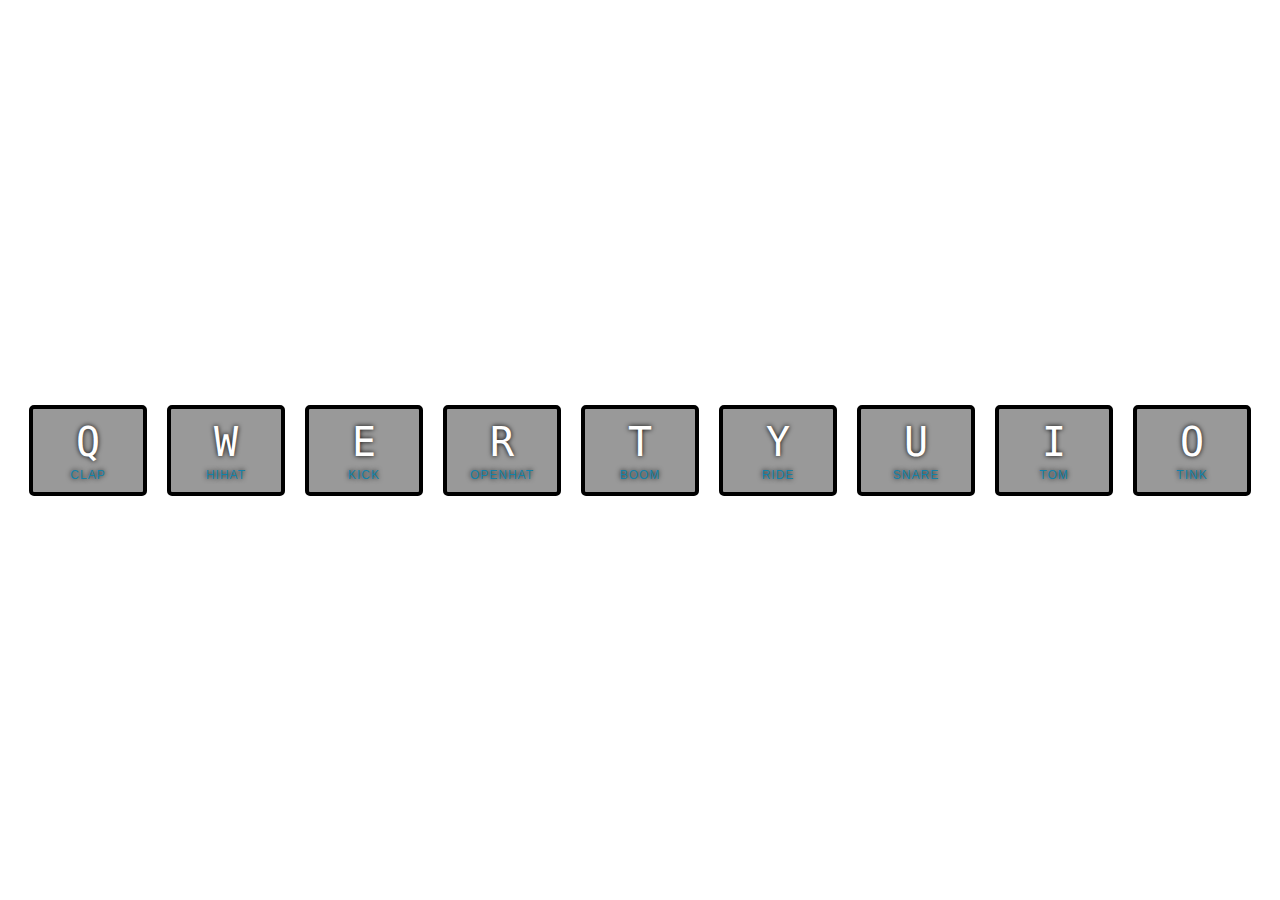
<file: Drum kit/index.html>
<!DOCTYPE html>
<html>

<head>
    <meta charset="UTF-8">
    <title>JS Drum Kit</title>
    <link rel="stylesheet" href="style.css">
</head>

<body>
    <div class="keys">
        <div data-key="81" class="key">
            <kbd>Q</kbd>
            <span class="sound">clap</span>
        </div>
        <div data-key="87" class="key">
            <kbd>W</kbd>
            <span class="sound">hihat</span>
        </div>
        <div data-key="69" class="key">
            <kbd>E</kbd>
            <span class="sound">kick</span>
        </div>
        <div data-key="82" class="key">
            <kbd>R</kbd>
            <span class="sound">openhat</span>
        </div>
        <div data-key="84" class="key">
            <kbd>T</kbd>
            <span class="sound">boom</span>
        </div>
        <div data-key="89" class="key">
            <kbd>Y</kbd>
            <span class="sound">ride</span>
        </div>
        <div data-key="85" class="key">
            <kbd>U</kbd>
            <span class="sound">snare</span>
        </div>
        <div data-key="73" class="key">
            <kbd>I</kbd>
            <span class="sound">tom</span>
        </div>
        <div data-key="79" class="key">
            <kbd>O</kbd>
            <span class="sound">tink</span>
        </div>
    </div>

    <audio data-key="81" src="sounds/clap.wav"></audio>
    <audio data-key="87" src="sounds/hihat.wav"></audio>
    <audio data-key="69" src="sounds/kick.wav"></audio>
    <audio data-key="82" src="sounds/openhat.wav"></audio>
    <audio data-key="84" src="sounds/boom.wav"></audio>
    <audio data-key="89" src="sounds/ride.wav"></audio>
    <audio data-key="85" src="sounds/snare.wav"></audio>
    <audio data-key="73" src="sounds/tom.wav"></audio>
    <audio data-key="79" src="sounds/tink.wav"></audio>

    <script>


        function playSound(e) {
            console.log(e)
            const audio = document.querySelector(`audio[data-key="${e.keyCode}"]`);
            const key = document.querySelector(`.key[data-key="${e.keyCode}"]`);
            if (!audio) return;
            audio.currentTime = 0;
            audio.play()
            key.classList.add('playing');
        }

        function removeTransition(e) {
            if (e.propertyName !== 'transform') {
                return;
            }
            this.classList.remove('playing');
        }

        const keys = document.querySelectorAll('.key');
        keys.forEach(key => key.addEventListener('transitionend', removeTransition));
        window.addEventListener('keydown', playSound);

    </script>

</body>

</html>
</file>
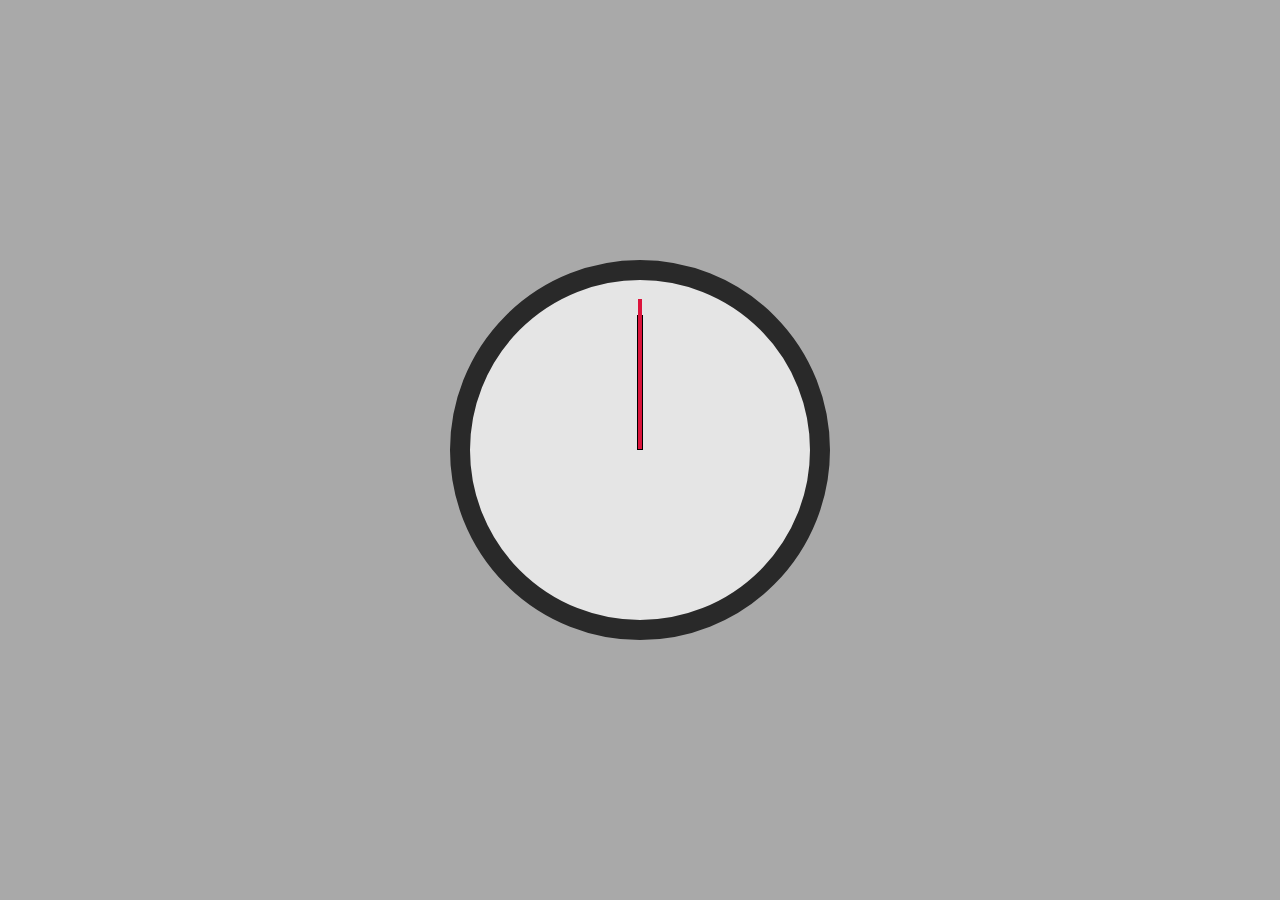
<file: JS Clock/index.html>
<!DOCTYPE html>
<html lang ="en">
    <head>
        <meta charset="UTF-8">
        <title>JS + CSS Clock</title>
    </head>
    <body>

        <div class="clock">
            <div class="clock-face">
                <div class="smallHand hour-hand"></div>
                <div class="medHand min-hand"></div>
                <div class="largeHand second-hand"></div>
            </div>
        </div>

    <style>
        html {
            background:darkgrey url(https://images.pexels.com/photos/277458/pexels-photo-277458.jpeg?auto=compress&cs=tinysrgb&dpr=2&h=650&w=940);
            background-size:cover;
            font-family:'helvetica neue';
            text-align: center;
            font-size: 10px;
        }

        body {
            margin: 0;
            font-size: 2rem;
            display: flex;
            flex: 1;
            min-height: 100vh;
            align-items: center;
        }

        .clock {
            width: 30rem;
            height: 30rem;
            border: 20px solid #292929;
            background: rgba(255, 255, 255, 0.7);
            border-radius: 50%;
            margin: 50px auto;
            position: relative;
            padding: 2rem;
            box-shadow: 
                0 0 0 4px rgba(0,0,0,0.1),
                inset 0 0 0 3px #efefef
                inset 0 0 10px black,
                0 0 10px rgba(0,0,0,0.2);
        }

        .clock-face {
            position: relative;
            width: 100%;
            height: 100%;
            transform: translateY(-3px)
        }

        .largeHand {
            width: 50%;
            height: 4px;
            background: crimson;
            position: absolute;
            top: 50%;
            transform-origin: 100%;
            transform: rotate(90deg);
            transition: all 0.05s;
            transition-timing-function: cubic-bezier(0.1, 2.7, 0.58, 1);
        }

        .medHand {
            width: 45%;
            left: 5%;
            height: 6px;
            background: black;
            position: absolute;
            top: 50%;
            transform-origin: 100%;
            transform: rotate(90deg);
            transition: all 0.05s;
            transition-timing-function: cubic-bezier(0.1, 2.7, 0.58, 1);
        }

        .smallHand {
            width: 30%;
            left: 20%;
            height: 6px;
            background: black;
            position: absolute;
            top: 50%;
            transform-origin: 100%;
            transform: rotate(90deg);
            transition: all 0.05s;
            transition-timing-function: cubic-bezier(0.1, 2.7, 0.58, 1);
        }

    </style>

    <script>
    const secondHand = document.querySelector('.second-hand');
    const minHand = document.querySelector('.min-hand');
    const hourHand = document.querySelector('.hour-hand');
    
    function setDate() {
        const now = new Date();

        // seconds
        const seconds = now.getSeconds();
        const secondsDegrees = ((seconds / 60) * 360) + 90;
        secondHand.style.transform = `rotate(${secondsDegrees}deg)`;

        // minutes
        const mins = now.getMinutes();
        const minsDegrees = ((mins / 60) * 360) + 90;
        minHand.style.transform = `rotate(${minsDegrees}deg)`;

        // hours
        const hours = now.getHours();
        const hoursDegrees = ((hours / 12) * 360) + 90;
        hourHand.style.transform = `rotate(${hoursDegrees}deg)`;
    }

    setInterval(setDate, 1000);
    
    </script>
    
</body>
</html>
</file>
<file: Drum kit/style.css>
html {
    font-size: 10px;
    background: url(https://images.unsplash.com/photo-1518221887576-8d4ecc138366?ixlib=rb-0.3.5&ixid=eyJhcHBfaWQiOjEyMDd9&s=b63b79fbf5e128c185bf0d9efc3c2be4&auto=format&fit=crop&w=1650&q=80) bottom center;
    background-size: cover;
  }
  body,html {
    margin: 0;
    padding: 0;
    font-family: sans-serif;
  }
  
  .keys {
    display: flex;
    flex: 1;
    min-height: 100vh;
    align-items: center;
    justify-content: center;
  }
  
  .key {
    border: .4rem solid black;
    border-radius: .5rem;
    margin: 1rem;
    font-size: 1.5rem;
    padding: 1rem .5rem;
    transition: all 0.14s ease;
    width: 10rem;
    text-align: center;
    color: white;
    background: rgba(0,0,0,0.4);
    text-shadow: 0 0 .5rem black;
  }
  
  .playing {
    transform: scale(1.1);
    border-color: #1282A9;
    box-shadow: 0 0 1rem #1282A9;
  }
  
  kbd {
    display: block;
    font-size: 4rem;
  }
  
  .sound {
    font-size: 1.2rem;
    text-transform: uppercase;
    letter-spacing: .1rem;
    color: #1282A9;
  }
</file>
